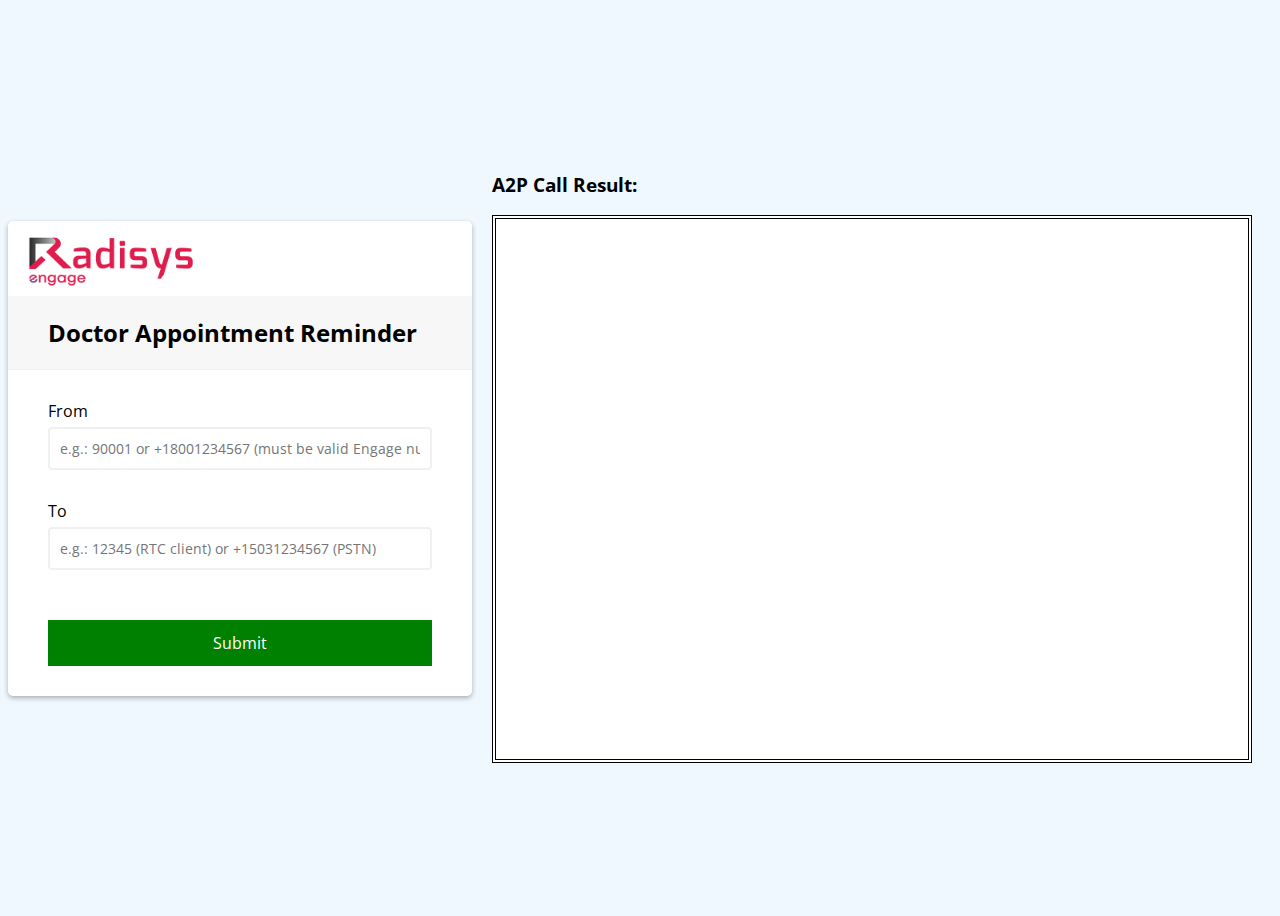
<file: demo/install/radisys_demo_app/appointment_reminder/client/index.html>
<!DOCTYPE html>
<html>
<head>
   <title>Radisys Demo Application</title>
   <meta http-equiv="Content-Type" content="text/html; charset=utf-8" />
   <meta name='viewport' content='width=device-width, initial-scale=1, maximum-scale=1, user-scalable=no'>
   <link rel="shortcut icon" href="#" />
   <link href="https://cdnjs.cloudflare.com/ajax/libs/font-awesome/6.1.1/css/all.min.css" rel="stylesheet" />
   <link rel="stylesheet" href="main.css">
</head>
 
<body>

   <div class="container">
     <img src="radisys-engage-logo.png" width="200" height="70">

     <div class="header">
     	<h2>Doctor Appointment Reminder</h2>
     </div>

     <form id="form" class="form">

        <div class="form-control">
           <label for="caller">From</label>
           <input type="type" placeholder="e.g.: 90001 or +18001234567 (must be valid Engage number)" id="caller" />
           <i class="fas fa-check-circle"></i>
           <i class="fas fa-exclamation-circle"></i>
           <small>Error message</small>
        </div>

	<div class="form-control">
	   <label for="callee">To</label>
	   <input type="type" placeholder="e.g.: 12345 (RTC client) or +15031234567 (PSTN)" id="callee" />
	   <i class="fas fa-check-circle"></i>
	   <i class="fas fa-exclamation-circle"></i>
	   <small>Error message</small>
	</div>

	<button id="submitButton" class="button green">Submit</button>

      </form>

   </div>  

   <div/>

   <div class="outputContainer">
     <h3>A2P Call Result:</h3>
     <textarea id="output" name="output" cols="70" rows="60" readonly></textarea>
   </div>

   <script src="main.js"></script>

</body>

</html>
</file>
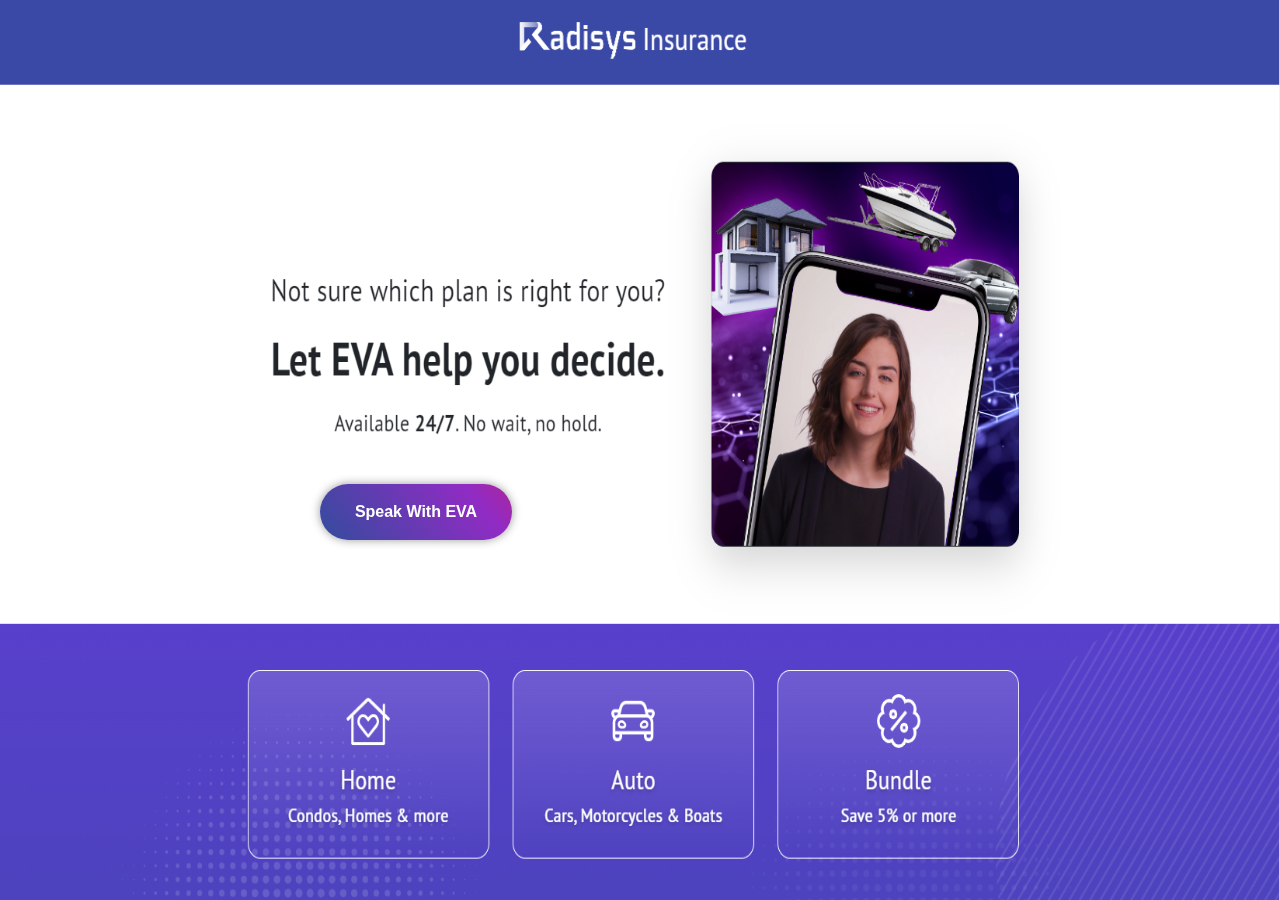
<file: demo/install/radisys_demo_app/insurance_bot/website/index.html>
<!DOCTYPE html>
<html>
<head>
  <title>Welcome to Radisys Insurance Company</title>
  <meta http-equiv="Content-Type" content="text/html; charset=utf-8" />
  <meta name='viewport' content='width=device-width, initial-scale=1, maximum-scale=1, user-scalable=no'>
  <link rel="shortcut icon" href="#" />

  <!-- This is a fictional website for demo purpose, and the website itself contains nothing but a background image -->
  <style type="text/css">
    body {
        background-image: url('radisys_insurance_website.png');
        background-repeat: no-repeat;
        background-attachment: fixed;
        background-size: 100% 100%;
    }
  </style>
</head>

<body>

   <!-- The following code adds a click-to-call button on the website to speak with EVA -->
   <link type="text/css" rel="stylesheet" href="../speak_to_eva/assets/css/phoneOverlay_floatingButton_text.css" media="all">
   <div class='floatingButton' onclick='toggleiFrame()'><p class="floatingButtonText">Speak With EVA</p></div>
   <div class='iFrameContainer' id='iFrameContainer'>
      <iframe id="iframe_callback" width='600' height='900' name="myiFrame" src="about:blank" allow="camera; microphone; autoplay"></iframe>
   </div>

   <script>

	// Retrieve bot and agent number from the uri-parameter
	const queryString = window.location.search;
	const urlParams = new URLSearchParams(queryString);
	var bot_number = urlParams.get('bot_number');
	var agent_number = urlParams.get('agent_number');
	console.log("bot_number = ", bot_number);
	console.log("agent_number = ", agent_number);

        var url = '../speak_to_eva/index.html?vrbt=insurance&parent=local';

	// These two uri-parameters are mandatory to run this demo app
	if (bot_number == null || agent_number == null) {
   		alert("Please provide bot number and agent number in the URL \n\n'bot_number=' is the Engage phone number mapped to insurance bot \n\n'agent_number=' is the RTC client number used for agent-transfer");
	} else {
		url = url + "&botid=" + bot_number + "&agent=" + agent_number;
        }
	console.log("url = ", url);

    	var iFrameVisibility = false;
    	var iFrameContainer = document.getElementById('iFrameContainer');
    	iFrameContainer.classList.remove('stationary');
    	iFrameContainer.classList.remove('animating');
    	iFrameContainer.classList.add('init');
    	var iFrame = document.getElementById('iframe_callback');

 	window.addEventListener("message", (event) => {

   		if(event.data == 'toggleiFrame'){
       			toggleiFrame();
        		return;
  		}

 	}, false);

    	function toggleiFrame() {

        	if(iFrameVisibility == true) {
            		iFrameContainer.classList.remove('init');
            		iFrameContainer.classList.remove('animating');
            		iFrameContainer.classList.add('stationary');
            		iFrameVisibility = false;

            		setTimeout(function() {
                		if(iFrameVisibility == false) {
                    		iFrame.src = 'about:blank'}
            		}, 1000);

        	} else {
            		iFrameContainer.classList.remove('init');
            		iFrameContainer.classList.remove('stationary');
            		iFrameContainer.classList.add('animating');
            		iFrameVisibility = true;
            		iFrame.src = url;

        	}
    	}

   </script>

</body>

</html>
</file>
<file: demo/install/radisys_demo_app/appointment_reminder/client/main.css>
/* It's a CSS file */
@import url("https://fonts.googleapis.com/css?family=Muli&display=swap");
@import url('https://fonts.googleapis.com/css?family=Open+Sans:400,500&display=swap');

* {
	box-sizing: border-box;
}

body {
	background-color: aliceblue;
	font-family: 'Open Sans', sans-serif;
	display: flex;
	align-items: center;
	justify-content: center;
	min-height: 100vh;
	margin: 10;
}

.container {
	background-color: #fff;
	border-radius: 5px;
	box-shadow: 0 2px 5px rgba(0, 0, 0, 0.3);
	overflow: hidden;
	width: 500px;
	max-width: 100%;
}

.header {
	background-color: #f7f7f7;
	border-bottom: 1px solid #f0f0f0;
	padding: 20px 40px;
}

.header h2 {
	margin: 0;
}

.form {
	padding: 30px 40px;
}

.form-control {
	margin-bottom: 10px;
	padding-bottom: 20px;
	position: relative;
}

.form-control label {
	display: inline-block;
	margin-bottom: 5px;
}

.form-control input {
	border: 2px solid #f0f0f0;
	border-radius: 4px;
	display: block;
        font-family: inherit;
        font-size: 14px;
	padding: 10px;
	width: 100%;
} 

.form-control select {
        border: 2px solid #f0f0f0;
        border-radius: 4px;
        display: block;
        font-family: inherit;
        font-size: 14px;
        padding: 10px;
        width: 100%;
}

.form-control.success input {
	border-color: #2ecc71;
}

.form-control.error input {
        border-color: #e74c3c;
}

.form-control i {
	position: absolute;
	top: 40px;
	right: 10px;
	visibility: hidden;
}

.form-control.success i.fa-check-circle {
	color: #2ecc71;
	visibility: visible;
}

.form-control.error i.fa-exclamation-circle {
        color: #e74c3c;
        visibility: visible;
}

.form-control small {
	visibility: hidden;
	position: absolute;
	bottom: 0;
	left: 0;
}

.form-control.error small {
        color: #e74c3c;
        visibility: visible;
}

.form button {
	border-radius: 0px;
	color: #fff;
	display: block;
	font-family: inherit;
	font-size: 16px;
	padding: 10px;
	margin-top: 30px;
	width: 100%;
	margin-left: 0%;
}

button.green {
	background-color: green;
	border: 2px solid green;
}

button.disabled {
        background-color: silver;
        border: 2px solid silver;
	color: black;
}

.form button:hover:enabled {
        cursor: pointer;
        box-shadow: rgba(0, 0, 0, 0.35) 0px 5px 15px;
}


.outputContainer {
    	display: flex;
    	flex-direction: column;
    	justify-content: flex-start;
    	align-items: left;
    	padding: 20px;
    	position: relative;
    	border:none;
    	border-radius: 0px;
    	width:800px;
    	height:650px;
    	overflow:hidden;
}

#output {
	resize: none;
	border: double 4px;
	background: white;   	
}
</file>
<file: demo/install/radisys_demo_app/insurance_bot/speak_to_eva/assets/css/phoneOverlay_floatingButton_text.css>
.floatingButton{
    margin:0;
    position:fixed;
    width:12em;
    bottom:40%;
    right:60%;
    background: linear-gradient(51deg, #334c9d 0, #912bc4 57%, #dd1c4c 100%) border-box;
    color:#FFF;
    border-radius:50px;
    text-align:center;
    box-shadow: 0px 0px 10px 0px #999;
    z-index:200;
    background-size: 150% 100%;
    background-repeat: no-repeat;
    -webkit-transition: all 0.1s ease;
    transition: all 0.1s ease;
        font-family: Montserrat, sans-serif;
        font-size:1em;
        font-weight: bold;
    box-sizing:border-box;
    }
    .floatingButtonText {
        line-height:1.5em;
        padding:1em;
        display:block;
	color:white;
        margin-block-start:0;
        margin-block-end:0;
    }
    

.floatingButton:hover {
    cursor:pointer;
    background-position: 90% 0;
    box-shadow: 0px 0px 20px 10px #999;
    -moz-transition: all 0.25s ease-in-out;
    -webkit-transition: all 0.1s ease-in-out;
    transition: all 0.1s ease-in-out;

    }
.floatingButton:hover > .floatingButtonText {
    color: black;
    }

#iframe_callback {
    position:relative;
    object-fit: cover;
    display:inherit;
    user-select: none;
    border:none;

    -ms-zoom: 0.85;
    -moz-transform: scale(0.85);
    -moz-transform-origin: 0 0;
    -o-transform: scale(0.85);
    -o-transform-origin: 0 0;
    -webkit-transform: scale(0.85);
    -webkit-transform-origin: 0 0;
}

.iFrameContainer {
    position: fixed;
    border:none;
    border-radius: 10px;
    top:100px;
    width:493px;
    height:765px;
    left:50%;
    overflow:hidden;
    visibility: hidden;
    /* background-color: #334c9d; */
    z-index:200;
    transition: transform 1s ease-out;
    
}

.iFrameContainer.animating{
    visibility: visible;
    opacity:1;
    transform: translate(-50%, 0%);
    /* box-shadow:  0 0 40px 0 rgba(0, 0, 0, 0.6); */
}

.iFrameContainer.stationary{
    visibility: visible;
    opacity:1;
    pointer-events: none;
    transform: translate(-50%, 200%);
    /* box-shadow:  0 0 40px 0 rgba(0, 0, 0, 0.6); */
}

.iFrameContainer.init {
    visibility: hidden;
    opacity:0;

    transform: translate(-50%, 200%);
}
#backgroundDimmer{
    position:fixed;
    width:200%;
    height:200%;
    transform: translateX(-100px);
    transform: translateY(-10%);
    margin: 0 0 0 0;
    padding:0px;
    border:0px;
    background-color: black;
    z-index:199;
    pointer-events: none;
}
</file>
